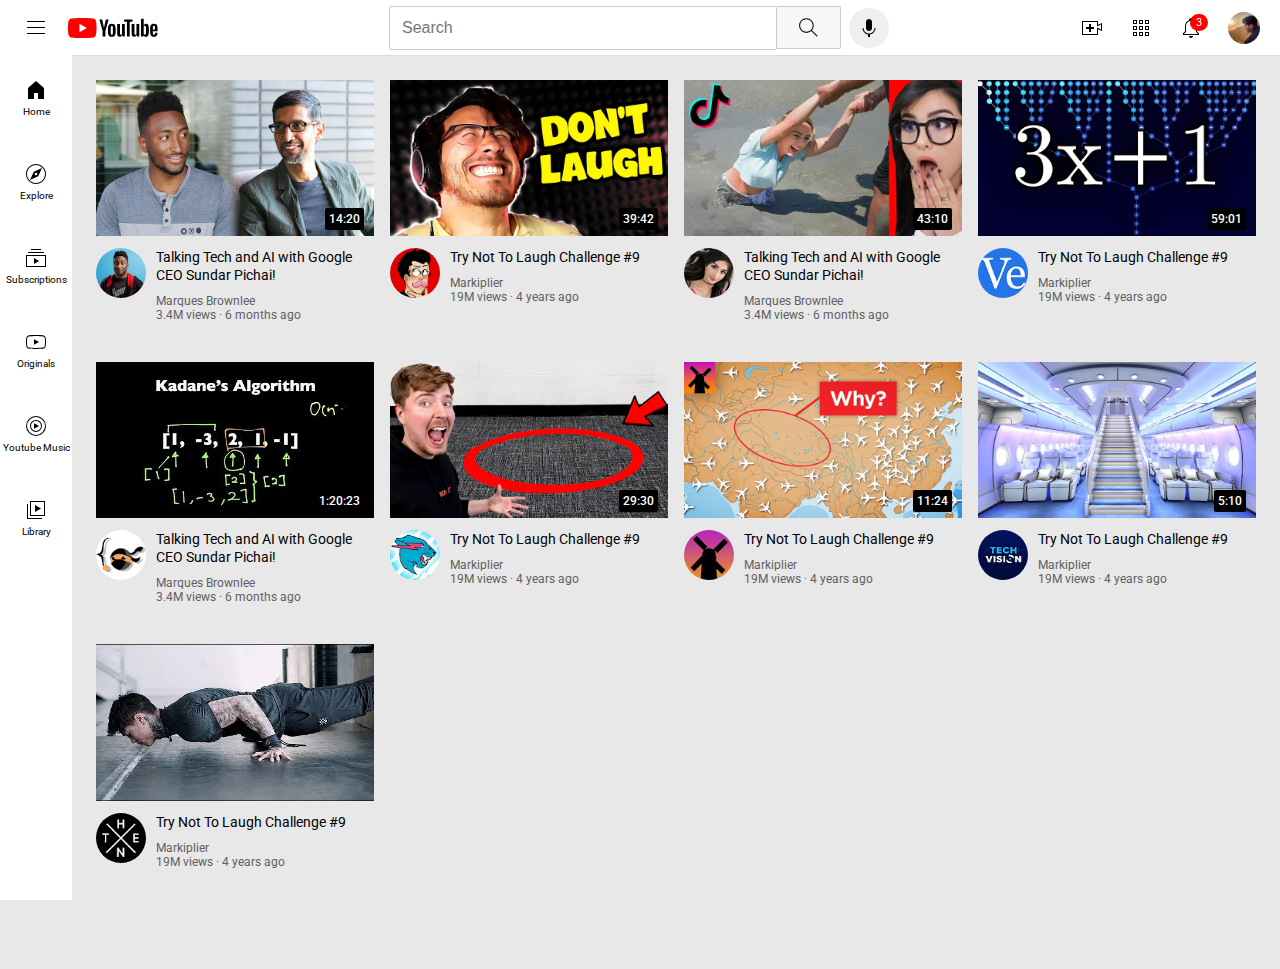
<file: index.html>
<!DOCTYPE html>
<html>
    <head>
        <title>Youtube.com clone</title>
        <link href="https://fonts.googleapis.com/css2?family=Roboto:ital,wght@0,100..900;1,100..900&display=swap" rel="stylesheet">
        <link rel="stylesheet" href="styles/general.css">
        <link rel="stylesheet" href="styles/header.css">
        <link rel="stylesheet" href="styles/video.css">
        <link rel="stylesheet" href="styles/sidebar.css">
    </head>
    <body>
        <header class="header">
            <div class="left-section">
                <img class="hamburger-menu" src="icons/hamburger-menu.svg">
                <img class="youtube-logo" src="icons/youtube-logo.svg">
            </div>
            <div class="middle-section">
                <input class="search-bar" type="text" placeholder="Search">
                <button class="search-button">
                    <img class="search-icon" src="icons/search.svg">
                    <div class="tooltip">Search</div>
                </button>
                <!--this is a comment--put position absolute inside poisition relative to create a tool tip or timer or any css position items-->
                <button class="voice-search-button">
                    <img class= "voice-icon" src="icons/voice-search-icon.svg">
                    <div class="tooltip"> Search with voice</div>
                </button>
            </div>
            <div class="right-section">
                <div class="upload-icon-container">
                    <img class="upload-icon" src="icons/upload.svg">
                    <div class="tooltip"> Create</div>
                </div>
                <div class="youtube-apps-icon-container">
                    <img class="youtube-apps-icon" src="icons/youtube-apps.svg">
                    <div class="tooltip"> Apps</div>
                </div>
                <div class="notifications-icon-container">
                    <img class="notifications-icon" src="icons/notifications.svg">
                    <div class="notifications-count">3</div>
                    <div class="tooltip"> Notifications</div>
                </div>
                <img class="mychannel-icon" src="icons/my-channel.jpg">
            </div>
        </header>
        <nav class="sidebar">
            <div class="sidebar-buttons">
                <img class="home-icon" src="icons/home.svg">
                <div>Home</div>
            </div>
            <div class="sidebar-buttons">
                <img class="explore-icon" src="icons/explore.svg">
                <div>Explore</div>
            </div>
            <div class="sidebar-buttons">
                <img class="subscriptions-icon" src="icons/subscriptions.svg">
                <div>Subscriptions</div>
            </div>
            <div class="sidebar-buttons">
                <img class="originals-icon" src="icons/originals.svg">
                <div>Originals</div>
            </div>
            <div class="sidebar-buttons">
                <img class="youtube-music-icon" src="icons/youtube-music.svg">
                <div>Youtube Music</div>
            </div>
            <div class="sidebar-buttons">
                <img class="library-icon" src="icons/library.svg">
                <div>Library</div>
            </div>
        </nav> 
        <main>
            <section class="video-grid">
                <div class = "video-preview">
                    <div class="thumbnail-row">
                        <img class="thumbnail" src="thumbnails/thumbnail-1.webp">
                        <div class="video-time">14:20</div> 
                    </div> 
                    <div class="video-info-grid">
                        <div class="channel-picture">
                            <img class="channel" src="channels/channel-1.jpeg">
                        </div>
                        <div class="video-info">
                            <p class="video-title"> Talking Tech and AI with Google CEO Sundar Pichai!</p>
                            <p class="video-author">Marques Brownlee</p>
                            <p class="video-stats">3.4M views &#183; 6 months ago</p>
                        </div>
                    </div>
                </div>
                <div class = "video-preview">
                    <div class="thumbnail-row">
                        <img class="thumbnail" src="thumbnails/thumbnail-2.webp"> 
                        <div class="video-time">39:42</div> 
                    </div>
                    <div class="video-info-grid">
                        <div class="channel-picture">
                            <img class="channel" src="channels/channel-2.jpeg">
                        </div>
                        <div class="video-info">
                            <p class="video-title"> Try Not To Laugh Challenge #9</p>
                            <p class="video-author">Markiplier</p>
                            <p class="video-stats">19M views &#183; 4 years ago</p>
                        </div>
                    </div>
                </div>  
                <div class = "video-preview">
                    <div class="thumbnail-row">
                        <img class="thumbnail" src="thumbnails/thumbnail-3.webp">
                        <div class="video-time">43:10</div>  
                    </div>
                    <div class="video-info-grid">
                        <div class="channel-picture">
                            <img class="channel" src="channels/channel-3.jpeg">
                        </div>
                        <div class="video-info">
                            <p class="video-title"> Talking Tech and AI with Google CEO Sundar Pichai!</p>
                            <p class="video-author">Marques Brownlee</p>
                            <p class="video-stats">3.4M views &#183; 6 months ago</p>
                        </div>
                    </div>
                </div>
                <div class = "video-preview">
                    <div class="thumbnail-row">
                        <img class="thumbnail" src="thumbnails/thumbnail-4.webp"> 
                        <div class="video-time">59:01</div> 
                    </div>
                    <div class="video-info-grid">
                        <div class="channel-picture">
                            <img class="channel" src="channels/channel-4.jpeg">
                        </div>
                        <div class="video-info">
                            <p class="video-title"> Try Not To Laugh Challenge #9</p>
                            <p class="video-author">Markiplier</p>
                            <p class="video-stats">19M views &#183; 4 years ago</p>
                        </div>
                    </div>
                </div>  
                <div class = "video-preview">
                    <div class="thumbnail-row">
                        <img class="thumbnail" src="thumbnails/thumbnail-5.webp"> 
                        <div class="video-time">1:20:23</div> 
                    </div>
                    <div class="video-info-grid">
                        <div class="channel-picture">
                            <img class="channel" src="channels/channel-5.jpeg">
                        </div>
                        <div class="video-info">
                            <p class="video-title"> Talking Tech and AI with Google CEO Sundar Pichai!</p>
                            <p class="video-author">Marques Brownlee</p>
                            <p class="video-stats">3.4M views &#183; 6 months ago</p>
                        </div>
                    </div>
                </div>
                <div class = "video-preview">
                    <div class="thumbnail-row">
                        <img class="thumbnail" src="thumbnails/thumbnail-6.webp">
                        <div class="video-time">29:30</div>  
                    </div>
                    <div class="video-info-grid">
                        <div class="channel-picture">
                            <img class="channel" src="channels/channel-6.jpeg">
                        </div>
                        <div class="video-info">
                            <p class="video-title"> Try Not To Laugh Challenge #9</p>
                            <p class="video-author">Markiplier</p>
                            <p class="video-stats">19M views &#183; 4 years ago</p>
                        </div>
                    </div>
                </div> 
                <div class = "video-preview">
                    <div class="thumbnail-row">
                        <img class="thumbnail" src="thumbnails/thumbnail-7.webp"> 
                        <div class="video-time">11:24</div> 
                    </div>
                    <div class="video-info-grid">
                        <div class="channel-picture">
                            <img class="channel" src="channels/channel-7.jpeg">
                        </div>
                        <div class="video-info">
                            <p class="video-title"> Try Not To Laugh Challenge #9</p>
                            <p class="video-author">Markiplier</p>
                            <p class="video-stats">19M views &#183; 4 years ago</p>
                        </div>
                    </div>
                </div> 
                <div class = "video-preview">
                    <div class="thumbnail-row">
                        <img class="thumbnail" src="thumbnails/thumbnail-8.webp"> 
                        <div class="video-time">5:10</div> 
                    </div>
                    <div class="video-info-grid">
                        <div class="channel-picture">
                            <img class="channel" src="channels/channel-8.jpeg">
                        </div>
                        <div class="video-info">
                            <p class="video-title"> Try Not To Laugh Challenge #9</p>
                            <p class="video-author">Markiplier</p>
                            <p class="video-stats">19M views &#183; 4 years ago</p>
                        </div>
                    </div>
                </div> 
                <div class = "video-preview">
                    <div class="thumbnail-row">
                        <img class="thumbnail" src="thumbnails/thumbnail-9.webp"> 
                    </div>
                    <div class="video-info-grid">
                        <div class="channel-picture">
                            <img class="channel" src="channels/channel-9.jpeg">
                        </div>
                        <div class="video-info">
                            <p class="video-title"> Try Not To Laugh Challenge #9</p>
                            <p class="video-author">Markiplier</p>
                            <p class="video-stats">19M views &#183; 4 years ago</p>
                        </div>
                    </div>
                </div> 
            </section> 
        </main>

    </body> 
</html>
</file>
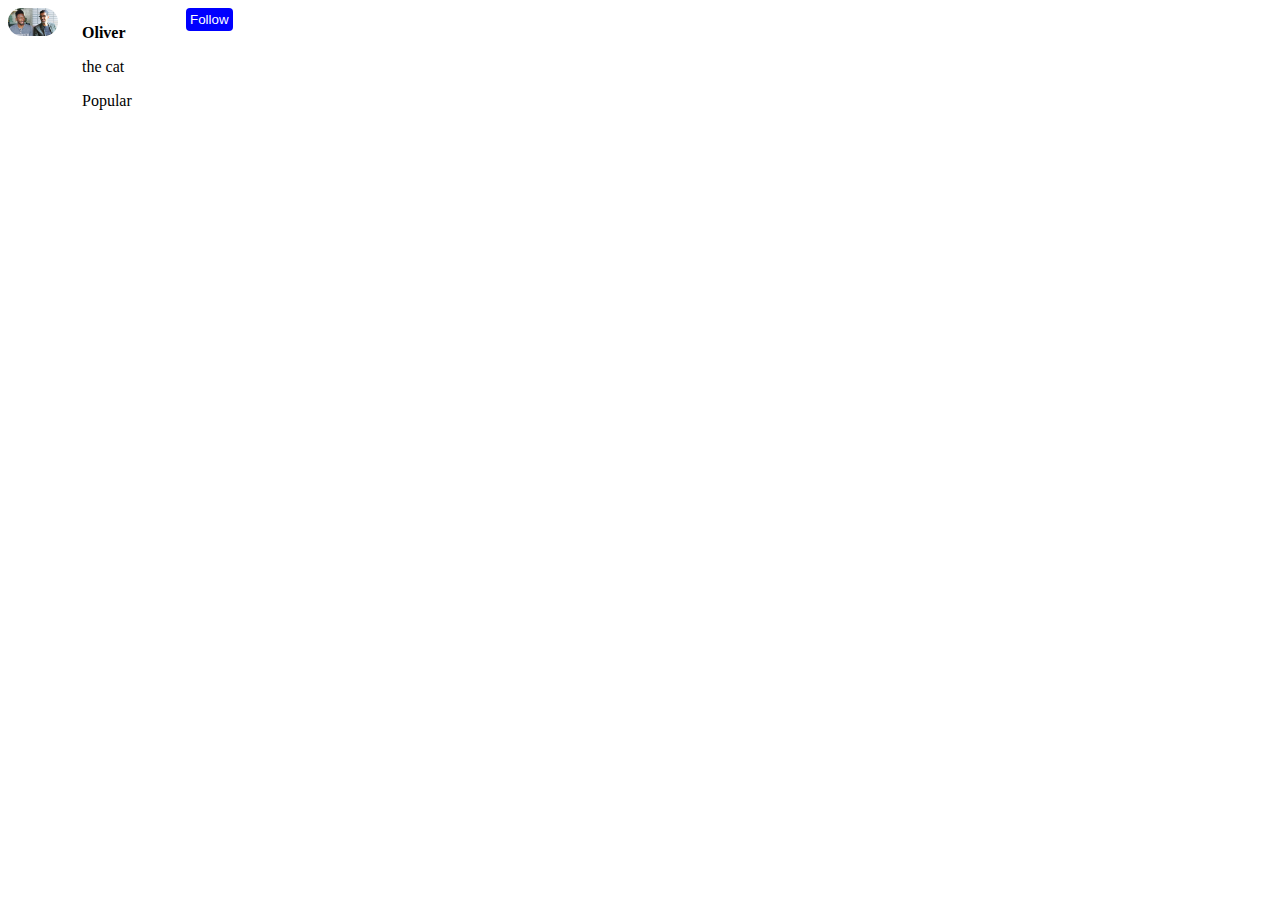
<file: cat.html>
<!DOCTYPE html>
<html>
    <head>
        <style>
            .cat-image{
                border-radius: 40px;
                width: 50px;
                object-fit: cover;
            }
            .cat-button{
                background-color: blue;
                color: white;
                padding: 4px 4px 4px 4px;
                border-radius: 4px;
                border-width: 0px;
            }
            .cat-preview{
                width: 600px;
                display: block;

            }
            .cat-text-div{
                display: inline-block;
                width: 50px;
                margin-right: 50px;
                vertical-align: top;
            }
            .cat-button-div{
                display: inline-block;
                width: 50px;
                vertical-align: middle;
            }
            .cat-image-div{
                display: inline-block;
                width: 50px;
                margin-right: 20px;
                vertical-align: top;
            }
        </style>
    </head>
    <body>
        <div class="cat-preview">
            <div class="cat-image-div">
                <img src="thumbnails/thumbnail-1.webp" class="cat-image">
            </div>
            <div class="cat-text-div">
                <p><strong>Oliver</strong></p>
                <p> the cat</p>
                <p>Popular</p>
            </div>
            <div class="cat-button-div">
                <button class="cat-button">Follow</button>
            </div>
        </div>
    </body>
</html>
</file>
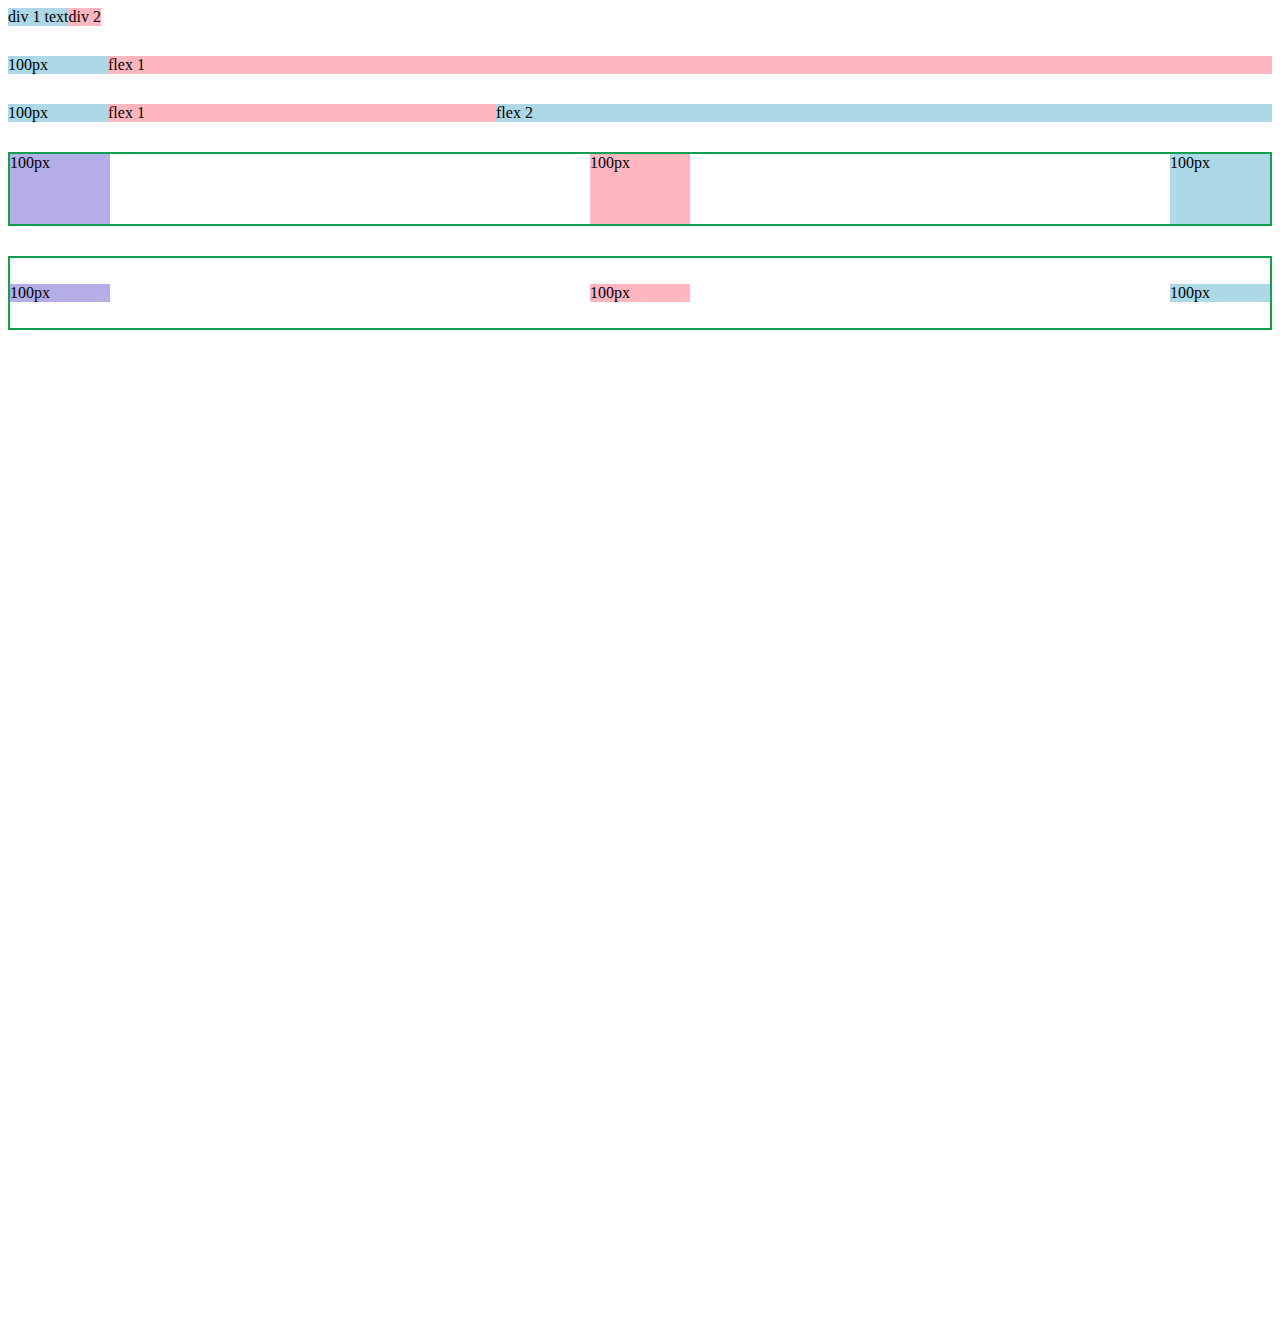
<file: flexbox.html>
<!DOCTYPE html>
<html>
    <head>
        <title>Flexbox Practice</title>
    </head>
    <body style="margin-bottom: 1000px;">
        <div style="
            display: flex;
            flex-direction: row;
            ">
            <div style="background-color: lightblue;">div 1 text</div>
            <div style="background-color: lightpink;">div 2</div>
        </div>
        <div style="
            display: flex;
            flex-direction: row;
            margin-top: 30px;
            ">
            <div style="background-color: lightblue; width: 100px; " >100px</div>
            <div style="background-color: lightpink; flex: 1;">flex 1</div>
        </div>
        <div style="
            display: flex;
            flex-direction: row;
            margin-top: 30px;
            ">
            <div style="background-color: lightblue; width: 100px; " >100px</div>
            <div style="background-color: lightpink; flex: 1;">flex 1</div>
            <div style="background-color: lightblue; flex:2;" >flex 2</div>
        </div>
        <div style="
            display: flex;
            flex-direction: row;
            height: 70px;
            border: 2px;
            border-color: rgb(20, 158, 80);
            border-style: solid;
            margin-top: 30px;
            justify-content: space-between;
            ">
            <div style="background-color: rgb(180, 173, 230); width: 100px; " >100px</div>
            <div style="background-color: lightpink; width:100px;">100px</div>
            <div style="background-color: lightblue; width:100px;" >100px</div>
        </div>
        <div style="
            display: flex;
            flex-direction: row;
            height: 70px;
            border: 2px;
            border-color: rgb(20, 158, 80);
            border-style: solid;
            margin-top: 30px;
            justify-content: space-between;
            align-items: center;
            ">
            <div style="background-color: rgb(180, 173, 230); width: 100px; " >100px</div>
            <div style="background-color: lightpink; width:100px;">100px</div>
            <div style="background-color: lightblue; width:100px;" >100px</div>
    </div>
    </body>
</html>
</file>
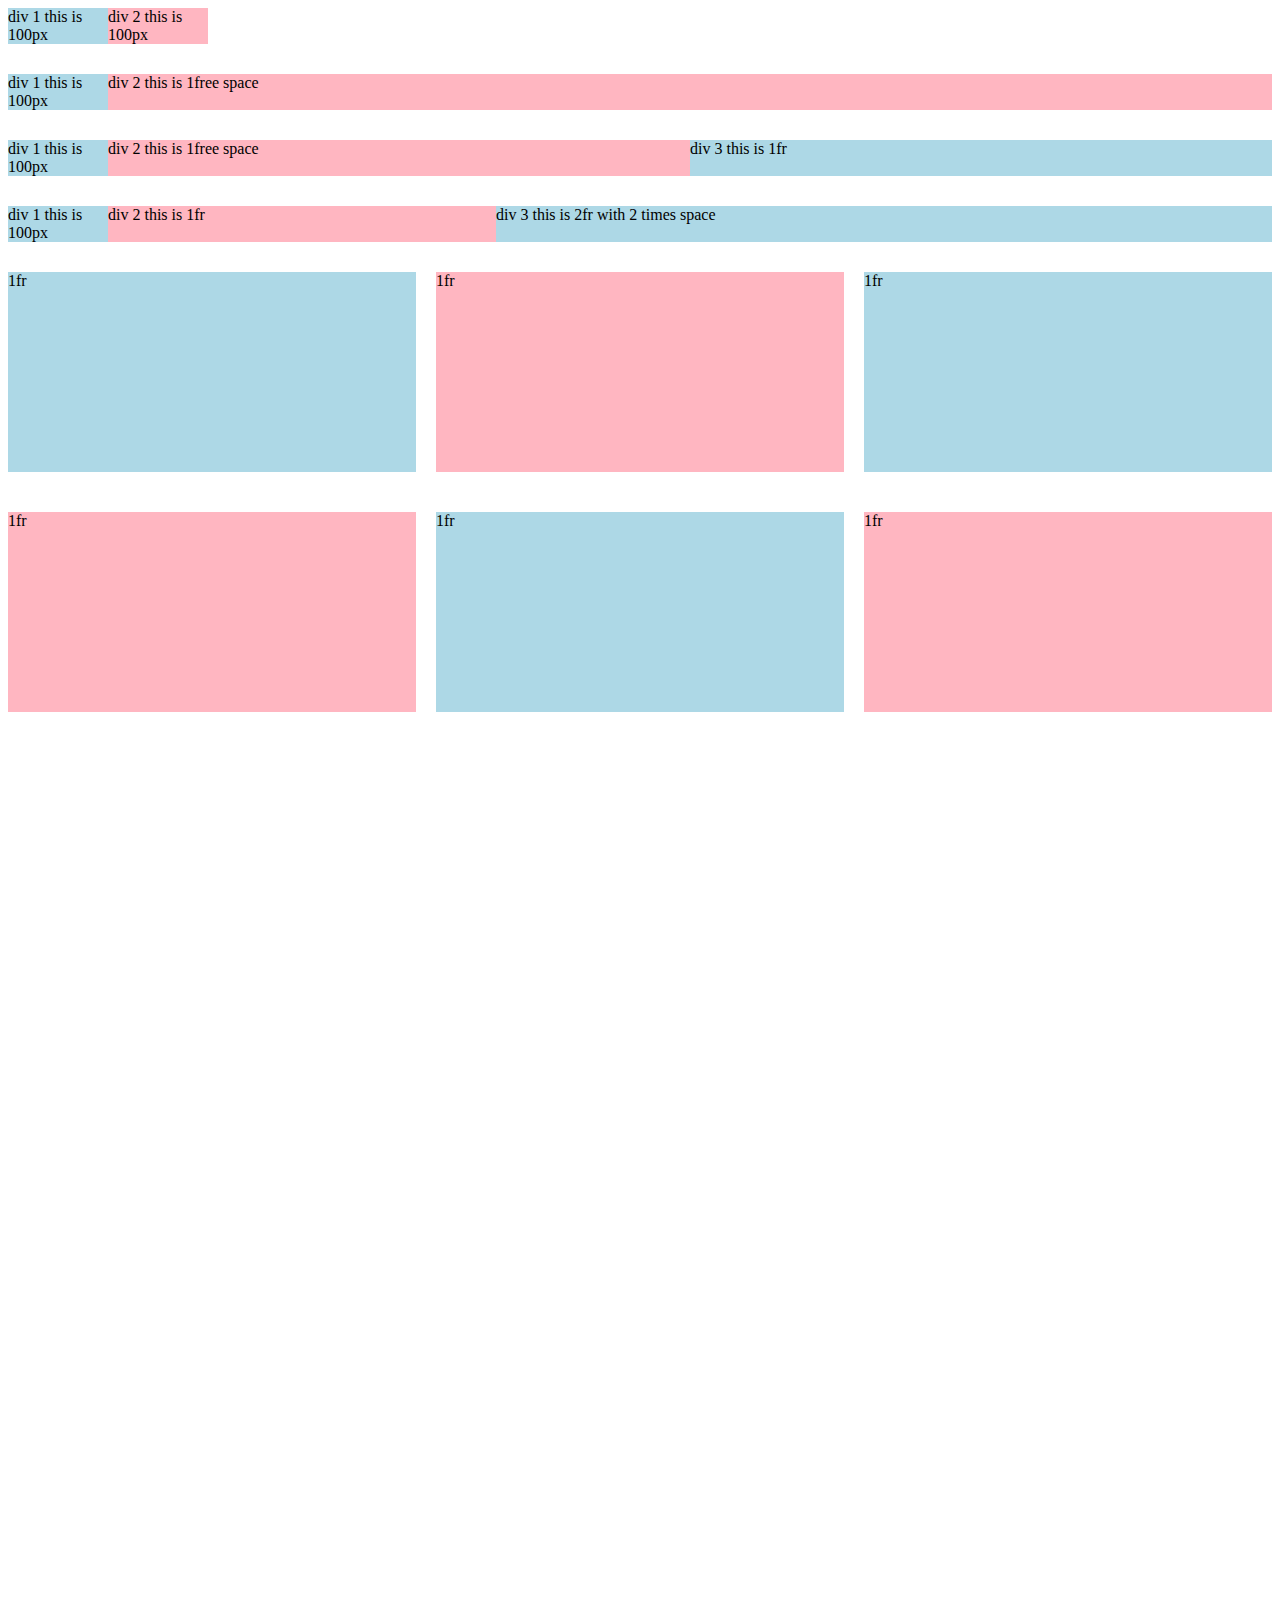
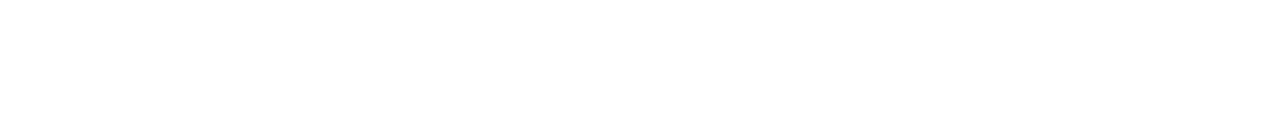
<file: grid.html>
<!DOCTYPE html>
<html>
    <head>
        <title>Grid Practice</title>
    </head>
    <body style="padding-bottom: 1000px;">
        <div  style="
            display: grid;
            grid-template-columns: 100px 100px;
            ">
            <div style="background-color: lightblue;">div 1 this is 100px</div>
            <div style="background-color: lightpink;">div 2 this is 100px</div>
        </div>
        <div  style="
            display: grid;
            grid-template-columns: 100px 1fr;
            margin-top: 30px;
            ">
            <div style="background-color: lightblue;">div 1 this is 100px</div>
            <div style="background-color: lightpink;">div 2 this is 1free space</div>
        </div>
        <div  style="
            display: grid;
            grid-template-columns: 100px 1fr 1fr;
            margin-top: 30px;
            ">
            <div style="background-color: lightblue;">div 1 this is 100px</div>
            <div style="background-color: lightpink;">div 2 this is 1free space</div>
            <div style="background-color: lightblue;">div 3 this is 1fr</div>
        </div>
        <div  style="
            display: grid;
            grid-template-columns: 100px 1fr 2fr;
            margin-top: 30px;
            ">
            <div style="background-color: lightblue;">div 1 this is 100px</div>
            <div style="background-color: lightpink;">div 2 this is 1fr</div>
            <div style="background-color: lightblue;">div 3 this is 2fr with 2 times space</div>
         </div>
        <div  style="
            display: grid;
            grid-template-columns: 1fr 1fr 1fr;
            margin-top: 30px;
            column-gap: 20px;
            row-gap: 40px;
            ">
            <div style="background-color: lightblue; height: 200px;">1fr</div>
            <div style="background-color: lightpink; height: 200px">1fr</div>
            <div style="background-color: lightblue; height: 200px">1fr</div>
            <div style="background-color: lightpink; height: 200px">1fr</div>
            <div style="background-color: lightblue; height: 200px">1fr</div>
            <div style="background-color: lightpink; height: 200px">1fr</div>
         </div>
    </body>
</html>
</file>
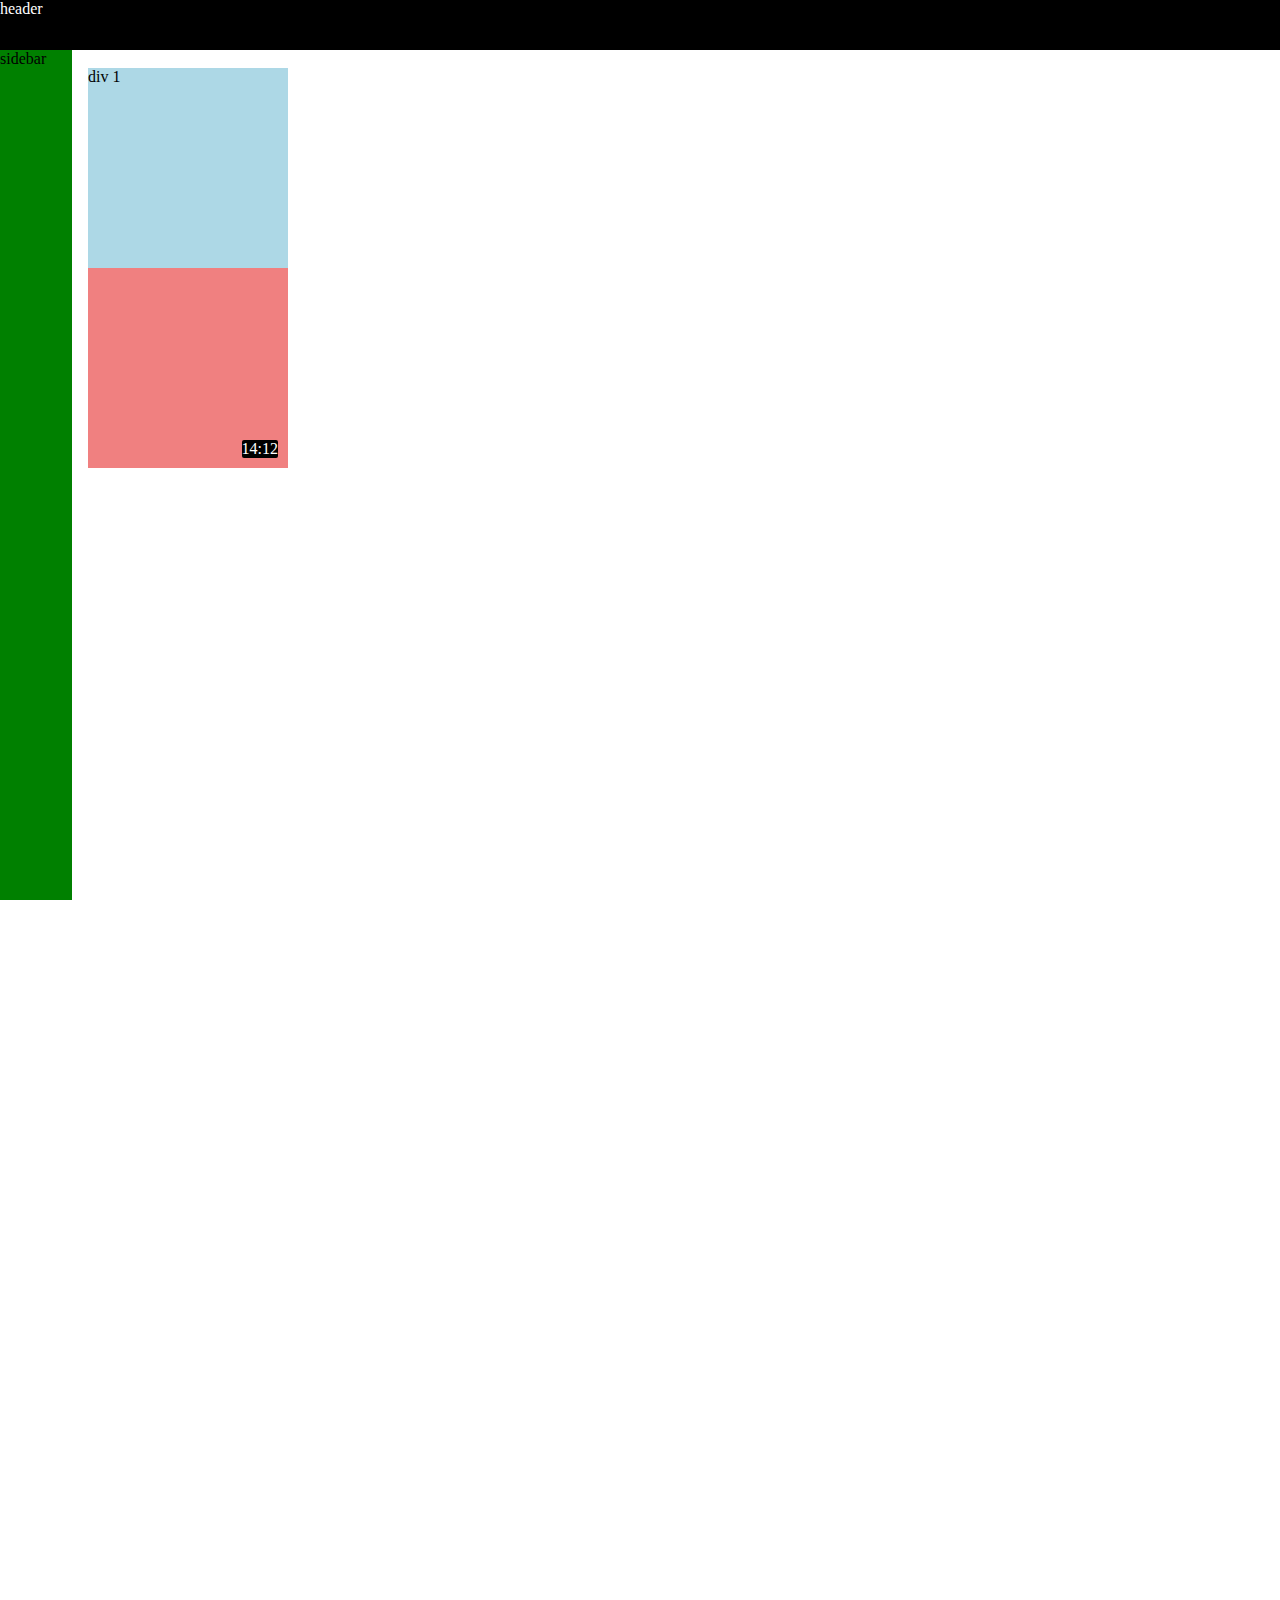
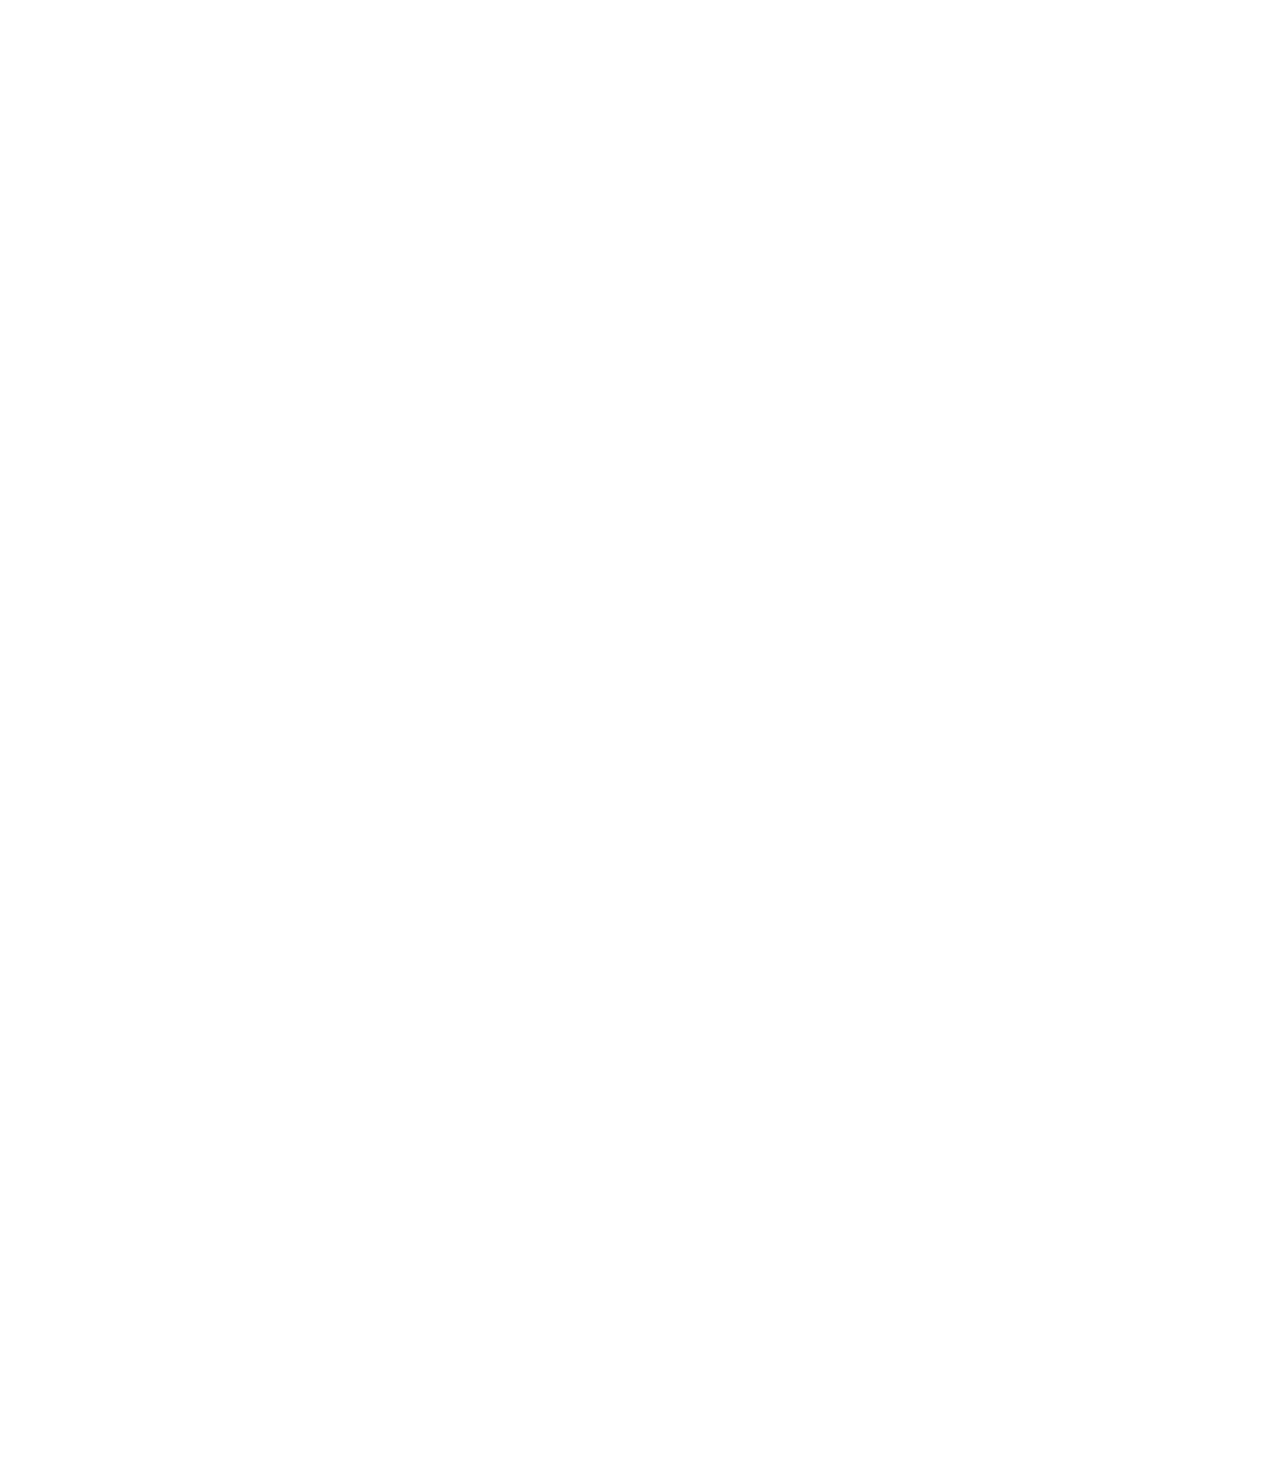
<file: position.html>
<!DOCTYPE html>
<html>
    <head>
        <title>Position Practice</title>
    </head>
    <body style="
    height: 3000px;
    padding-top: 60px;
    padding-left:80px; 
    ">
        <div style="
            position: fixed;
            top: 0px;
            left: 0px;
            right: 0px;
            height: 50px;
            background-color: black;
            color: white;
            z-index: 1;
            ">header</div>

        <div style="
        background-color: green;
        position: fixed;
        top: 50px;
        left: 0px;
        bottom: 0px;
        width: 72px;
        margin-right: 50px;
        "> 
        sidebar
        </div>  
        <div style="
          background-color: lightblue;
          height: 200px;
          width: 200px;  
          position: static;
        ">div 1</div>
        <div style="
          background-color: lightcoral;
          height: 200px;
          width: 200px;  
          position: relative;
        ">
            <div style="
            position: absolute;
            background-color: black;
            color: white;
            bottom: 10px;
            right: 10px;
            border-radius: 2px;
            font-family: Roboto;
            ">
                14:12
            </div>
        </div>
    </div> 


    </body>
</html>
</file>
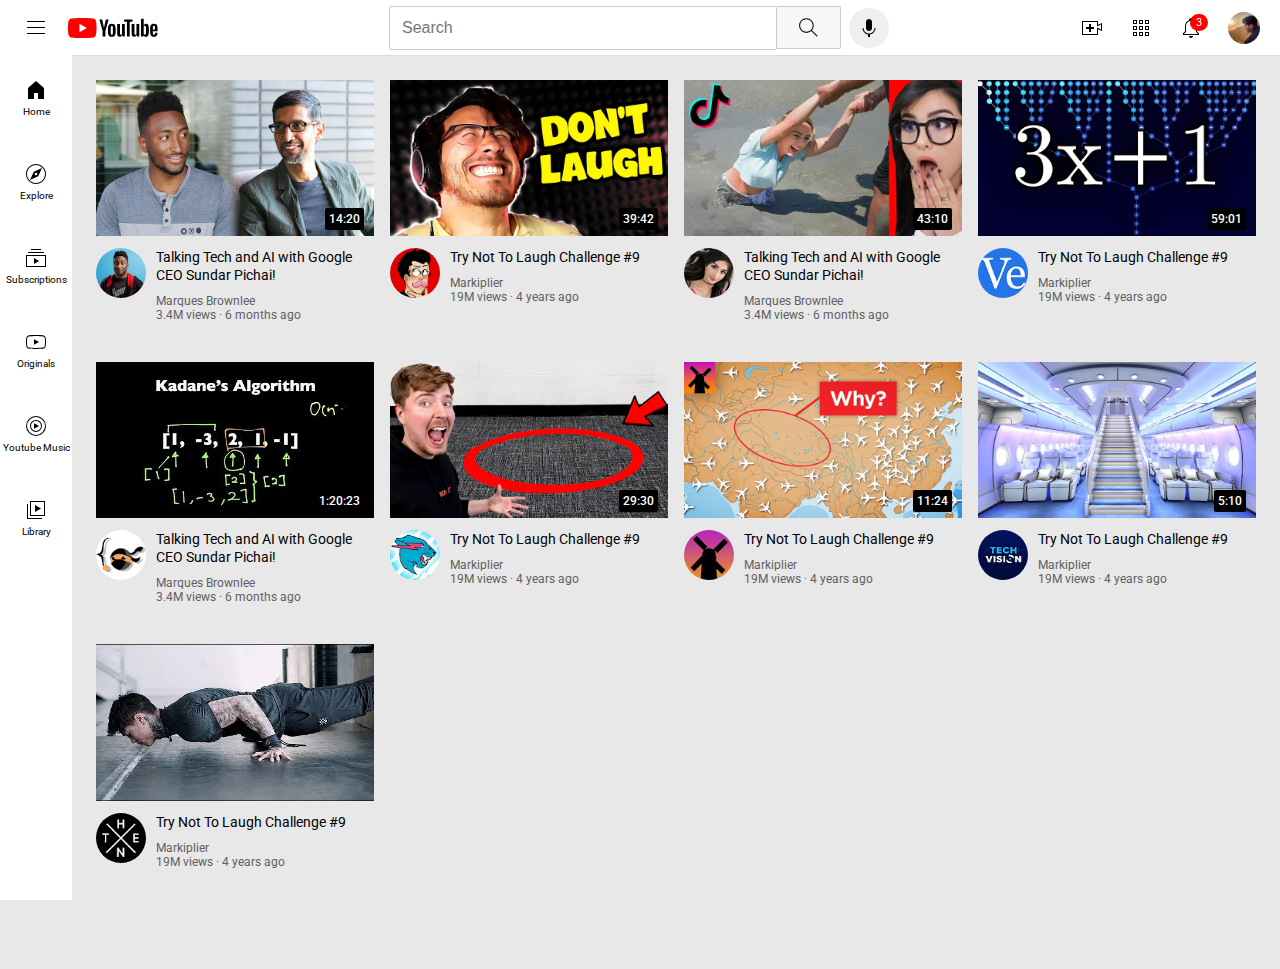
<file: youtube.html>
<!DOCTYPE html>
<html>
    <head>
        <title>Youtube.com clone</title>
        <link href="https://fonts.googleapis.com/css2?family=Roboto:ital,wght@0,100..900;1,100..900&display=swap" rel="stylesheet">
        <link rel="stylesheet" href="styles/general.css">
        <link rel="stylesheet" href="styles/header.css">
        <link rel="stylesheet" href="styles/video.css">
        <link rel="stylesheet" href="styles/sidebar.css">
    </head>
    <body>
        <header class="header">
            <div class="left-section">
                <img class="hamburger-menu" src="icons/hamburger-menu.svg">
                <img class="youtube-logo" src="icons/youtube-logo.svg">
            </div>
            <div class="middle-section">
                <input class="search-bar" type="text" placeholder="Search">
                <button class="search-button">
                    <img class="search-icon" src="icons/search.svg">
                    <div class="tooltip">Search</div>
                </button>
                <!--this is a comment--put position absolute inside poisition relative to create a tool tip or timer or any css position items-->
                <button class="voice-search-button">
                    <img class= "voice-icon" src="icons/voice-search-icon.svg">
                    <div class="tooltip"> Search with voice</div>
                </button>
            </div>
            <div class="right-section">
                <div class="upload-icon-container">
                    <img class="upload-icon" src="icons/upload.svg">
                    <div class="tooltip"> Create</div>
                </div>
                <div class="youtube-apps-icon-container">
                    <img class="youtube-apps-icon" src="icons/youtube-apps.svg">
                    <div class="tooltip"> Apps</div>
                </div>
                <div class="notifications-icon-container">
                    <img class="notifications-icon" src="icons/notifications.svg">
                    <div class="notifications-count">3</div>
                    <div class="tooltip"> Notifications</div>
                </div>
                <img class="mychannel-icon" src="icons/my-channel.jpg">
            </div>
        </header>
        <nav class="sidebar">
            <div class="sidebar-buttons">
                <img class="home-icon" src="icons/home.svg">
                <div>Home</div>
            </div>
            <div class="sidebar-buttons">
                <img class="explore-icon" src="icons/explore.svg">
                <div>Explore</div>
            </div>
            <div class="sidebar-buttons">
                <img class="subscriptions-icon" src="icons/subscriptions.svg">
                <div>Subscriptions</div>
            </div>
            <div class="sidebar-buttons">
                <img class="originals-icon" src="icons/originals.svg">
                <div>Originals</div>
            </div>
            <div class="sidebar-buttons">
                <img class="youtube-music-icon" src="icons/youtube-music.svg">
                <div>Youtube Music</div>
            </div>
            <div class="sidebar-buttons">
                <img class="library-icon" src="icons/library.svg">
                <div>Library</div>
            </div>
        </nav> 
        <main>
            <section class="video-grid">
                <div class = "video-preview">
                    <div class="thumbnail-row">
                        <img class="thumbnail" src="thumbnails/thumbnail-1.webp">
                        <div class="video-time">14:20</div> 
                    </div> 
                    <div class="video-info-grid">
                        <div class="channel-picture">
                            <img class="channel" src="channels/channel-1.jpeg">
                        </div>
                        <div class="video-info">
                            <p class="video-title"> Talking Tech and AI with Google CEO Sundar Pichai!</p>
                            <p class="video-author">Marques Brownlee</p>
                            <p class="video-stats">3.4M views &#183; 6 months ago</p>
                        </div>
                    </div>
                </div>
                <div class = "video-preview">
                    <div class="thumbnail-row">
                        <img class="thumbnail" src="thumbnails/thumbnail-2.webp"> 
                        <div class="video-time">39:42</div> 
                    </div>
                    <div class="video-info-grid">
                        <div class="channel-picture">
                            <img class="channel" src="channels/channel-2.jpeg">
                        </div>
                        <div class="video-info">
                            <p class="video-title"> Try Not To Laugh Challenge #9</p>
                            <p class="video-author">Markiplier</p>
                            <p class="video-stats">19M views &#183; 4 years ago</p>
                        </div>
                    </div>
                </div>  
                <div class = "video-preview">
                    <div class="thumbnail-row">
                        <img class="thumbnail" src="thumbnails/thumbnail-3.webp">
                        <div class="video-time">43:10</div>  
                    </div>
                    <div class="video-info-grid">
                        <div class="channel-picture">
                            <img class="channel" src="channels/channel-3.jpeg">
                        </div>
                        <div class="video-info">
                            <p class="video-title"> Talking Tech and AI with Google CEO Sundar Pichai!</p>
                            <p class="video-author">Marques Brownlee</p>
                            <p class="video-stats">3.4M views &#183; 6 months ago</p>
                        </div>
                    </div>
                </div>
                <div class = "video-preview">
                    <div class="thumbnail-row">
                        <img class="thumbnail" src="thumbnails/thumbnail-4.webp"> 
                        <div class="video-time">59:01</div> 
                    </div>
                    <div class="video-info-grid">
                        <div class="channel-picture">
                            <img class="channel" src="channels/channel-4.jpeg">
                        </div>
                        <div class="video-info">
                            <p class="video-title"> Try Not To Laugh Challenge #9</p>
                            <p class="video-author">Markiplier</p>
                            <p class="video-stats">19M views &#183; 4 years ago</p>
                        </div>
                    </div>
                </div>  
                <div class = "video-preview">
                    <div class="thumbnail-row">
                        <img class="thumbnail" src="thumbnails/thumbnail-5.webp"> 
                        <div class="video-time">1:20:23</div> 
                    </div>
                    <div class="video-info-grid">
                        <div class="channel-picture">
                            <img class="channel" src="channels/channel-5.jpeg">
                        </div>
                        <div class="video-info">
                            <p class="video-title"> Talking Tech and AI with Google CEO Sundar Pichai!</p>
                            <p class="video-author">Marques Brownlee</p>
                            <p class="video-stats">3.4M views &#183; 6 months ago</p>
                        </div>
                    </div>
                </div>
                <div class = "video-preview">
                    <div class="thumbnail-row">
                        <img class="thumbnail" src="thumbnails/thumbnail-6.webp">
                        <div class="video-time">29:30</div>  
                    </div>
                    <div class="video-info-grid">
                        <div class="channel-picture">
                            <img class="channel" src="channels/channel-6.jpeg">
                        </div>
                        <div class="video-info">
                            <p class="video-title"> Try Not To Laugh Challenge #9</p>
                            <p class="video-author">Markiplier</p>
                            <p class="video-stats">19M views &#183; 4 years ago</p>
                        </div>
                    </div>
                </div> 
                <div class = "video-preview">
                    <div class="thumbnail-row">
                        <img class="thumbnail" src="thumbnails/thumbnail-7.webp"> 
                        <div class="video-time">11:24</div> 
                    </div>
                    <div class="video-info-grid">
                        <div class="channel-picture">
                            <img class="channel" src="channels/channel-7.jpeg">
                        </div>
                        <div class="video-info">
                            <p class="video-title"> Try Not To Laugh Challenge #9</p>
                            <p class="video-author">Markiplier</p>
                            <p class="video-stats">19M views &#183; 4 years ago</p>
                        </div>
                    </div>
                </div> 
                <div class = "video-preview">
                    <div class="thumbnail-row">
                        <img class="thumbnail" src="thumbnails/thumbnail-8.webp"> 
                        <div class="video-time">5:10</div> 
                    </div>
                    <div class="video-info-grid">
                        <div class="channel-picture">
                            <img class="channel" src="channels/channel-8.jpeg">
                        </div>
                        <div class="video-info">
                            <p class="video-title"> Try Not To Laugh Challenge #9</p>
                            <p class="video-author">Markiplier</p>
                            <p class="video-stats">19M views &#183; 4 years ago</p>
                        </div>
                    </div>
                </div> 
                <div class = "video-preview">
                    <div class="thumbnail-row">
                        <img class="thumbnail" src="thumbnails/thumbnail-9.webp"> 
                    </div>
                    <div class="video-info-grid">
                        <div class="channel-picture">
                            <img class="channel" src="channels/channel-9.jpeg">
                        </div>
                        <div class="video-info">
                            <p class="video-title"> Try Not To Laugh Challenge #9</p>
                            <p class="video-author">Markiplier</p>
                            <p class="video-stats">19M views &#183; 4 years ago</p>
                        </div>
                    </div>
                </div> 
            </section> 
        </main>

    </body> 
</html>
</file>
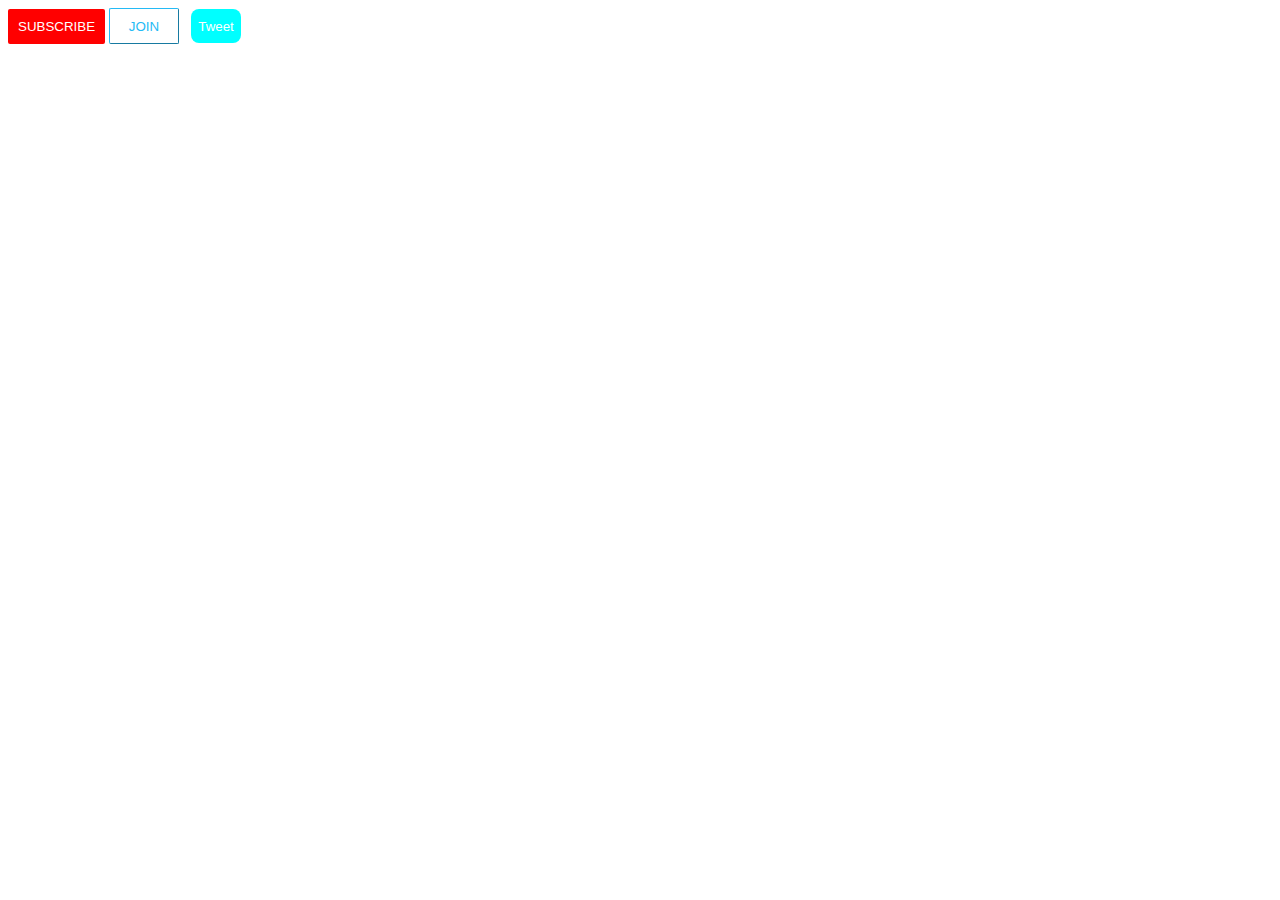
<file: intro-to-html/buttons.html>
<head>
</head>
<body>
    <style>
        .subscribe-button{
            background-color: red;
            color: white;
            border: none;
            padding-left: 10px;
            padding-top: 10px;
            padding-right: 10px;
            padding-bottom: 10px;
            border-radius: 2px;
            cursor:pointer; 
            transition: opacity 0.15s;
        }

        .subscribe-button:hover{
            opacity: 0.7;
        }

        .subscribe-button:active{
            opacity: 0.4;
        }
        .join-button{
            background-color: white;
            border-color: rgb(36, 186, 245);;
            height: 36px;
            width: 70px;
            color:rgb(36, 186, 245);
            border-radius: 2px;
            border-width: 1px;
            transition: background-color 0.15s, color 0.15s;
        }
        .join-button:hover{
            background-color: blue;
            border-color: blue;
            color: white;
        }
        .join-button:active{
            opacity: 0.7; 
        }
        .tweet-button{
            background-color: aqua;
            border-radius: 8px;
            border-width: 0px;
            height: 34px;
            width: 50px;
            color: white;
            font-weight: 15px;
            cursor: pointer;
            margin-left: 8px;
            transition: box-shadow 0.15s;

        }
        .tweet-button:hover{
            box-shadow: 10px 10px 10px rgba(0, 0, 0, 0.15);
        }
    </style>

    <button class="subscribe-button">SUBSCRIBE</button>
    <button class="join-button">JOIN</button>
    <button class="tweet-button">Tweet</button>

</body>
</file>
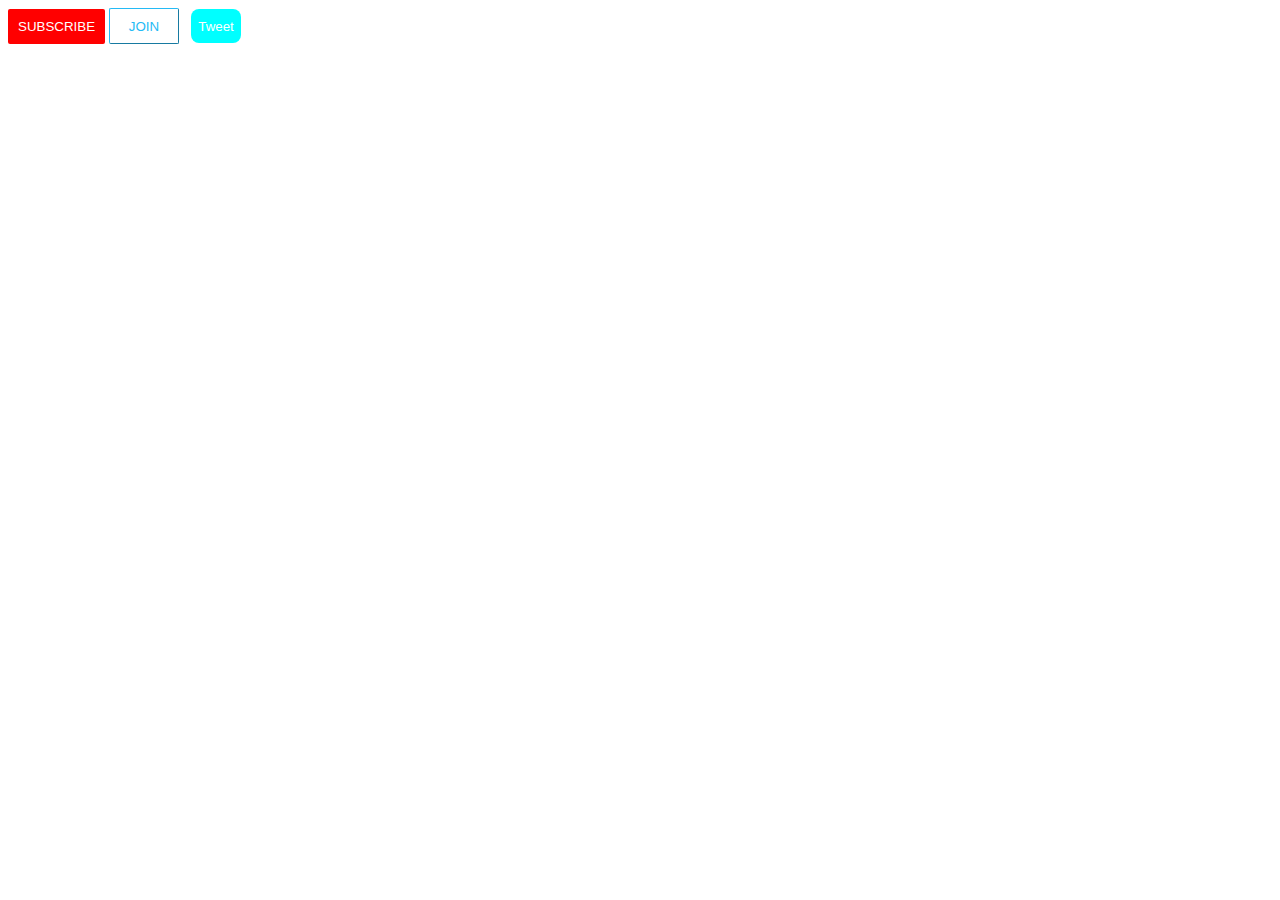
<file: intro-to-html/website.html>
<!DOCTYPE html>
<html>
    <head>
        <title>First Website</title>
        <link rel="stylesheet" href="styles/buttons.css">
        
    </head>
    <body>
        <button class="subscribe-button">SUBSCRIBE</button>
        <button class="join-button">JOIN</button>
        <button class="tweet-button">Tweet</button>
        
    </body>
</html>
</file>
<file: styles/general.css>
body{
    margin: 0px;
    padding-top: 80px;
    padding-left: 96px;
    padding-right: 24px;
    background-color: rgba(221, 221, 221, 0.661);
    font-family: roboto, arial;
}

p{
    margin-bottom: 0px;
    margin-top: 0px;
}
</file>
<file: styles/header.css>
.header{
    height: 55px;
    display: flex;
    flex-direction: row;
    justify-content: space-between;
    position: fixed;
    top: 0px;
    left: 0px;
    right: 0px;
    background-color: white;
    border-bottom-width: 1px;
    border-bottom-style: solid;
    border-bottom-color: rgb(220, 218, 218);
    z-index: 100;
}
.hamburger-menu{
    height: 24px;
    margin-left: 24px;
    margin-right: 20px;
}
.youtube-logo{
    height:20px;
}
.left-section{
    display: flex;
    align-items: center;
}
.search-bar{
    flex: 1;
    margin-right: 0px;
    padding-left: 12px;
    font-size: 16px;
    /* border-width: 1px;
    border-style: solid;
    border-color: rgb(204, 204, 204); */
    border: 1px solid rgb(204, 204, 204);;
    height: 40px;
    border-radius: 2px;
    box-shadow: inset 1px 2px 3px rbga(0,0,0,0.05);
    width: 0px;
}
.search-bar::placeholder{
    font-family: Robot, Arial;
    font-size: 16px;
}
.search-button{
    height: 43px;
    width: 64px;
    margin-right: 8px;
    background-color: rgba(247, 247, 247);
    border-width: 1px;
    border-style: solid;
    border-left: none;
    border-color: rgb(204, 204, 204);
    /* margin-left: -1px; */
    border-top-right-radius: 2px;
    border-bottom-right-radius: 2px;
}
.search-button,
.voice-search-button, 
.upload-icon-container,
.youtube-apps-icon-container,
.notifications-icon-container{
    display: flex;
    justify-content: center;
    align-items: center;
    position: relative;
}
.search-button .tooltip,
.voice-search-button .tooltip,
.upload-icon-container .tooltip,
.youtube-apps-icon-container .tooltip,
.notifications-icon-container .tooltip{
    position: absolute;
    background-color: gray;
    color: white;
    padding-top: 4px;
    padding-left: 8px;
    padding-bottom: 4px;
    padding-right: 8px;
    font-size: 12px;
    border-radius: 2px;
    bottom: -30px;
    opacity: 0;
    transition: 0.15s;
    pointer-events: none;
    white-space: nowrap;
    /* font-family: roboto, arial; */
}

.search-button:hover .tooltip,
.voice-search-button:hover .tooltip, 
.upload-icon-container:hover .tooltip,
.youtube-apps-icon-container:hover .tooltip,
.notifications-icon-container:hover .tooltip{
    opacity: 1;
}
.search-icon{
    height: 25px;
}
.voice-search-button{
    height: 40px;
    width: 40px;
    border-radius: 20px;
    border: none;
    border-color: lightgray;
}
.voice-icon{
    height: 24px;
}
.middle-section{
    display: flex;
    /* background-color: lightpink; */
    align-items: center;
    flex: 1;
    margin-left: 70px;
    margin-right: 30px;
    max-width: 500px;
    flex-direction: row;
}
.right-section{
    display: flex;
    /* background-color: lightblue; */
    align-items: center;
    justify-content: space-between;
    width: 180px;   
    margin-right: 20px;
    flex-shrink: 0;
}
.upload-icon{
    height: 24px;
}
.youtube-apps-icon{
    height: 24px;
}
.notifications-icon{
    height: 24px;
}
.mychannel-icon{
    height: 32px;
    border-radius: 16px;
    cursor: pointer;
}
.notifications-icon-container{
    position:relative;

}
.notifications-count{
    background-color: red;
    border-radius: 8px;
    position: absolute;
    top: -2px;
    right: -5px;
    color: white;
    /* font-family: roboto, arial; */
    font-size: 11px;
    border-radius: 10px;
    padding-left: 6px;
    padding-right: 6px;
    padding-top: 2px;
    padding-bottom: 2px;

}
</file>
<file: styles/video.css>
.thumbnail{
    width: 100%;
    /* display: block; */

}
.video-title{
    margin-top: 0px;
    font-size: 14px;
    font-weight: medium;
    margin-bottom: 10px;
    line-height: 18px;
}
.channel{
    border-radius: 36px;
    display: inline-block;
    width: 100%;

}
.thumbnail-row{
    margin-bottom: 8px;
    position: relative;
}
.video-author, .video-stats{
    font-size: 12px;
    color: rgb(96,96,96);
}

.video-grid{
    display: grid;
    grid-template-columns: 1fr 1fr 1fr;
    column-gap: 16px;
    row-gap: 40px;
    padding-bottom: 100px;  
}

@media (max-width: 750px) {
    .video-grid{
        grid-template-columns: 1fr 1fr;
    }
}
@media (min-width:751px) and (max-width: 999px){
    .video-grid{
        grid-template-columns: 1fr 1fr 1fr;
    }
}
@media (min-width: 1000px){
    .video-grid{
        grid-template-columns: 1fr 1fr 1fr 1fr;
    }
}
/* .video-preview{
    width: auto;
    vertical-align: top;
    margin-right: 10px;
} */
.video-info-grid{
    display: grid;
    grid-template-columns: 50px 1fr;
    gap: 10px;
}
/*initially learnt the inline block model, now shifted to grid model above*/
/* .channel-picture{
    display: inline-block;
    width: 50px;
    vertical-align: top;
}
.video-info{
    display: inline-block;
    width: 200px;
    margin-left: 10px;
}    */

.video-time{
    background-color: black;
    border-radius: 2px;
    /* font-family: Roboto, Arial; */
    font-size: 12px;
    color: white;
    position: absolute;
    bottom:10px;
    right: 10px;
    padding: 4px;
    font-weight: 500;
}
</file>
<file: styles/sidebar.css>
.sidebar{
    position: fixed;
    top: 55px;
    left: 0px;
    bottom: 0px;
    width: 72px;
    background-color: white;
    z-index: 200;
    padding-top: 5px;
}
.sidebar-buttons img{
    height: 24px;
    margin-bottom: 4px;
}
.sidebar-buttons{
    height: 74px;
    margin-bottom: 10px;
    cursor: pointer;
    background-color: white;
    border: none;
    display: flex;
    justify-content: center;
    flex-direction: column;
    align-items: center;
    
}
.sidebar-buttons:hover{
    background-color: rgba(211, 211, 211, 0.545);
}
.sidebar-buttons div{
    /* font-family: roboto,arial; */
    font-size: 10px;
}
</file>
<file: intro-to-html/styles/buttons.css>
.subscribe-button{
    background-color: red;
    color: white;
    border: none;
    padding-left: 10px;
    padding-top: 10px;
    padding-right: 10px;
    padding-bottom: 10px;
    border-radius: 2px;
    cursor:pointer; 
    transition: opacity 0.15s;
}

.subscribe-button:hover{
    opacity: 0.7;
}

.subscribe-button:active{
    opacity: 0.4;
}
.join-button{
    background-color: white;
    border-color: rgb(36, 186, 245);;
    height: 36px;
    width: 70px;
    color:rgb(36, 186, 245);
    border-radius: 2px;
    border-width: 1px;
    transition: background-color 0.15s, color 0.15s;
}
.join-button:hover{
    background-color: blue;
    border-color: blue;
    color: white;
}
.join-button:active{
    opacity: 0.7; 
}
.tweet-button{
    background-color: aqua;
    border-radius: 8px;
    border-width: 0px;
    height: 34px;
    width: 50px;
    color: white;
    font-weight: 15px;
    cursor: pointer;
    margin-left: 8px;
    transition: box-shadow 0.15s;

}
.tweet-button:hover{
    box-shadow: 10px 10px 10px rgba(0, 0, 0, 0.15);
}
</file>
